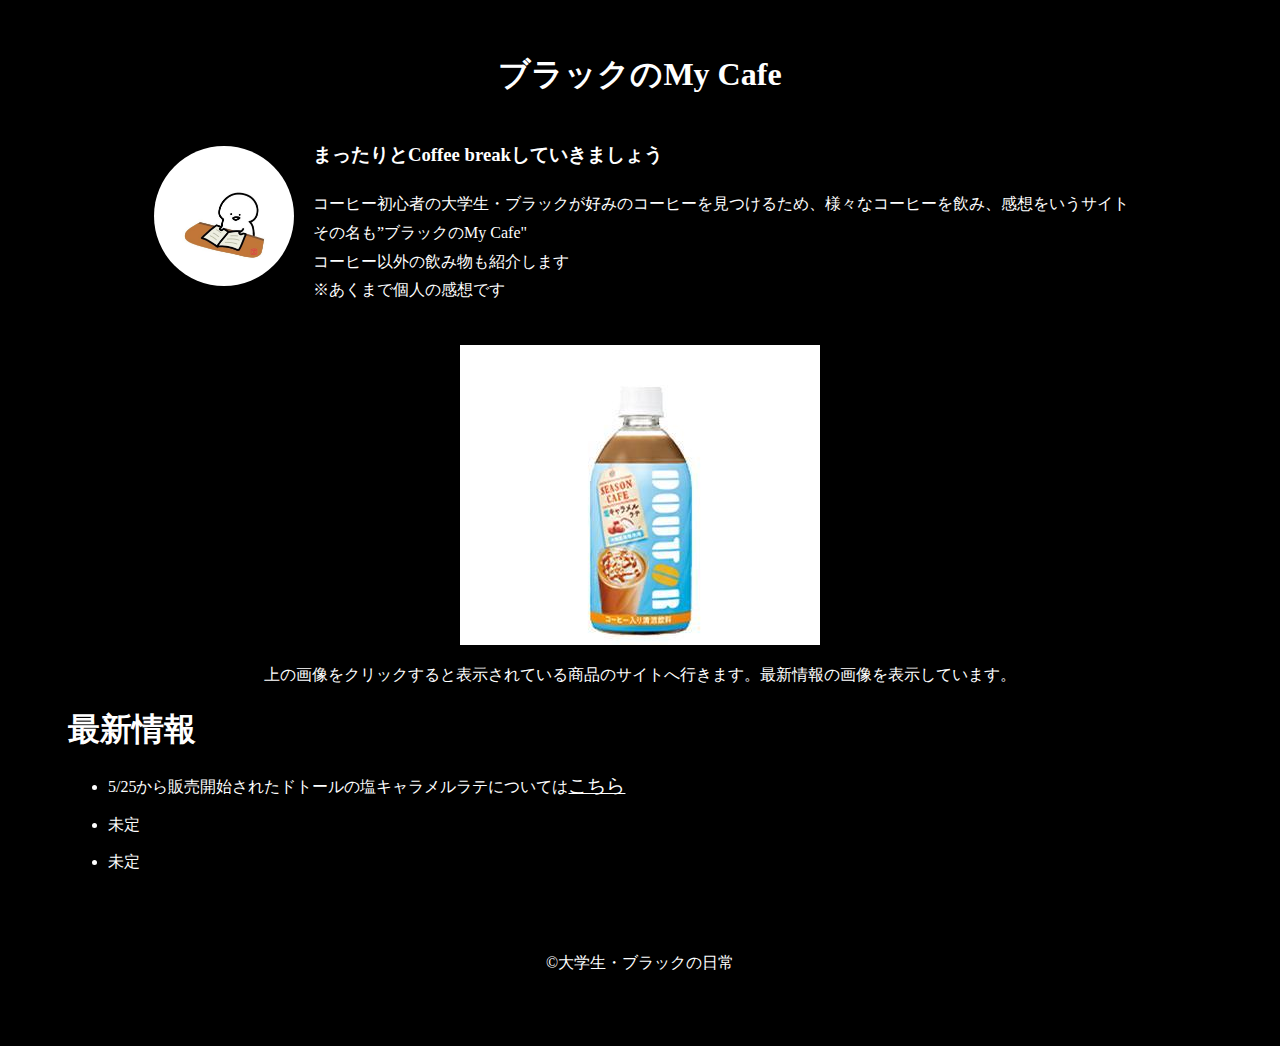
<file: My cafe/index.html>
<!DOCTYPE html>
<html lang="ja">
  <head>
<meta charset="utf-8">
<title>ブラックのMy Cafe</title>
<link rel="stylesheet" href="css/styles1.css">
<link rel="icon" href="My Cafe icon">
  </head>
<body>
 <header>
   <h1>ブラックのMy Cafe</h1>

   <div class="サイトの説明1">
     <img class="icon" src="black icon.jpeg" alt="ブラックのアイコンです">
    
     <div class="サイトの説明2">
      <h3>まったりとCoffee breakしていきましょう</h3>
     <p>コーヒー初心者の大学生・ブラックが好みのコーヒーを見つけるため、様々なコーヒーを飲み、感想をいうサイト
      <br> その名も”ブラックのMy Cafe"
      <br>コーヒー以外の飲み物も紹介します
      <br>※あくまで個人の感想です</p>
    </div>
   </div>
</header>

</body>
<a href="塩キャラメル.html" target="_blank">
  <div class="最新の画像">
    <img src="塩キャラメルラテ.jpg"  width: 600px; height:400px;>
  </div>  
  
  </a>

  <p class="画像の説明">上の画像をクリックすると表示されている商品のサイトへ行きます。最新情報の画像を表示しています。</p>
  <div class="最新情報">
    <h1>最新情報</h1>
    
    <ul>
    <li>
      <p>5/25から販売開始されたドトールの塩キャラメルラテについては<a href="塩キャラメル.html" target="_blank">こちら</a></p>
    </li>
   
    <li>
      <p>未定</p>
    </li>
    
    <li>
<p>未定</p>
    </li>
    </ul>
  </div>

</body>
<footer>
©大学生・ブラックの日常
</footer>
</html>
</file>
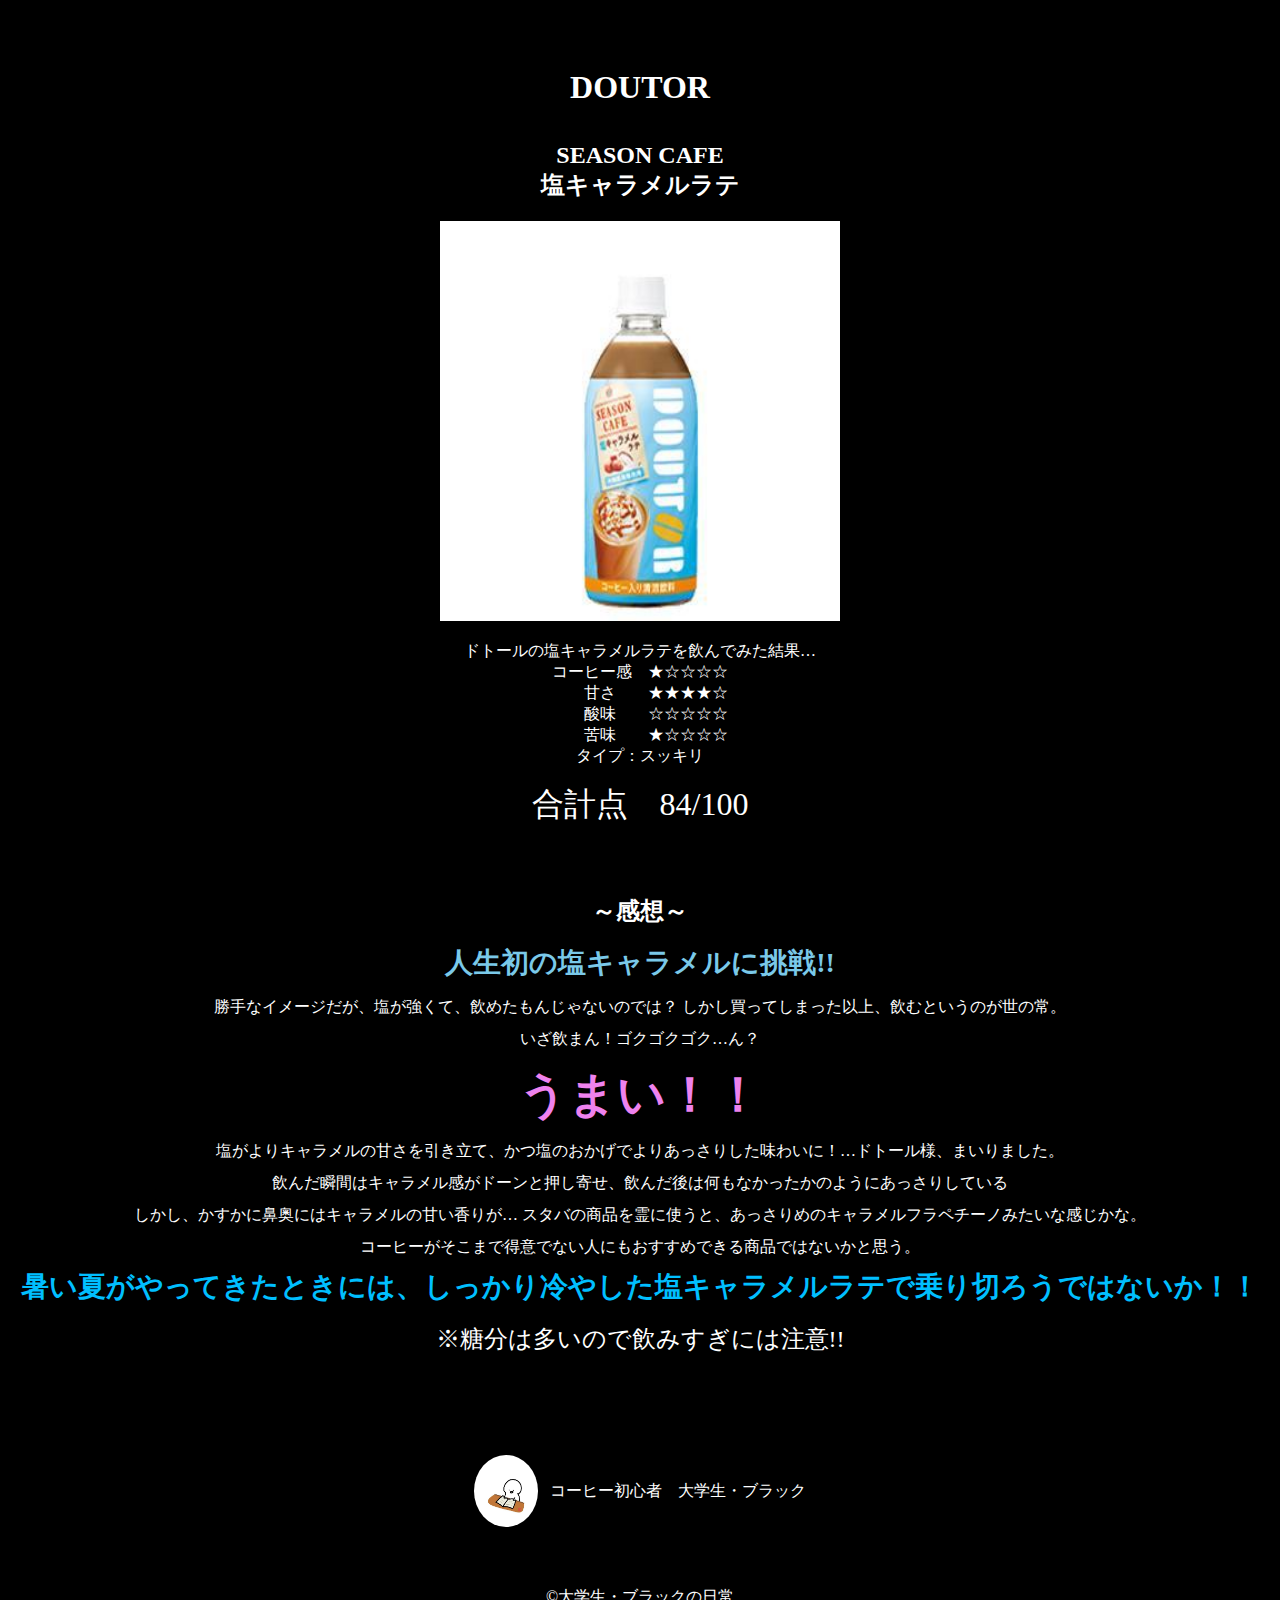
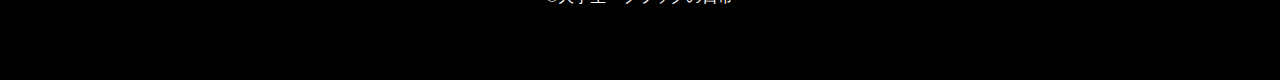
<file: My cafe/塩キャラメル.html>
<!DOCTYPE html>
<html lang="ja">
  <head>
    <meta charset="utf-8">
    <title>ドトールの塩キャラメルラテ</title>
    <link rel="stylesheet" href="css/styles2.css">
    <link rel="icon" href="塩キャラメルラテ.jpg">
  </head>
<body>
  <h1>DOUTOR</h1>
    <h2>SEASON CAFE<br>
   塩キャラメルラテ</h2>
<img src="塩キャラメルラテ.jpg" alt="塩キャラメルラテの画像です" width="400px" height="400px">
<p>
ドトールの塩キャラメルラテを飲んでみた結果…<br>
コーヒー感　★☆☆☆☆<br>
　　甘さ　　★★★★☆<br>
　　酸味　　☆☆☆☆☆<br>
　　苦味　　★☆☆☆☆<br>
タイプ：スッキリ<br>
<div class="点数">
  合計点　84/100
</div>
</p>

<div class="感想">
<h2>～感想～</h2>
<div class="見出し">
  人生初の塩キャラメルに挑戦!!
</div>
勝手なイメージだが、塩が強くて、飲めたもんじゃないのでは？
しかし買ってしまった以上、飲むというのが世の常。<br>
いざ飲まん！ゴクゴクゴク…ん？
<div class="うまい">うまい！！</div>
塩がよりキャラメルの甘さを引き立て、かつ塩のおかげでよりあっさりした味わいに！…ドトール様、まいりました。<br>
飲んだ瞬間はキャラメル感がドーンと押し寄せ、飲んだ後は何もなかったかのようにあっさりしている<br>
しかし、かすかに鼻奥にはキャラメルの甘い香りが…
スタバの商品を霊に使うと、あっさりめのキャラメルフラペチーノみたいな感じかな。 <br>
コーヒーがそこまで得意でない人にもおすすめできる商品ではないかと思う。<br>
<div class="終わり">
  暑い夏がやってきたときには、しっかり冷やした塩キャラメルラテで乗り切ろうではないか！！</div>
  <div class="注意">※糖分は多いので飲みすぎには注意!!</div> 
</div>
</body>

<footer>
<div class="著者">
  <img src="black icon.jpeg" width="64px" height="64px">
  <p>コーヒー初心者　大学生・ブラック</p>
</div>
<div class="日常">
  ©大学生・ブラックの日常
</div>
</footer>
</html>
</file>
<file: My cafe/css/styles1.css>
html{background-color: black; color: white;}
header h1{text-align: center; padding-top: 32px;}
header .icon{
  width: 140px; height: 140px; border-radius: 50%; border:3px solid black ;
margin-top: 24px;}

.サイトの説明1{display: flex; justify-content: center;}
.サイトの説明2{padding-left: 16px; line-height: 1.8;}

.最新の画像{text-align: center; padding-top: 24px;}

.最新情報{padding-left: 60px;}

li a{color: white; font-size: larger;}

footer{text-align: center; padding: 64px;}

.画像の説明{text-align: center;}
</file>
<file: My cafe/css/styles2.css>
html{background-color: black; color: white; text-align: center;}
.感想{line-height: 2em}

.著者{display: flex; justify-content: center; margin: 100px auto 12px auto;}

.著者 img{width: 72x; height: 72px; border-radius: 50%;}

.著者 p{padding-top: 10px; padding-left: 12px;}

.日常{padding-top: 48px; padding-bottom: 64px;}

h2{padding-top: 48px;}

.見出し{font-size: 28px; font-weight: 600; color: rgb(122, 201, 233);
margin-bottom: 12px;}

.うまい{font-size: 48px; margin:24px auto; font-weight: 900; color: violet;}

.注意{font-size: 24px; padding-top: 12px; }

.終わり{font-size: 28px; padding-top: 8px;padding-bottom: 8px;color: deepskyblue; font-weight: 700;}

.点数{font-size: 32px;}

h1{padding-top: 48px; margin-bottom: -32px;}
</file>
